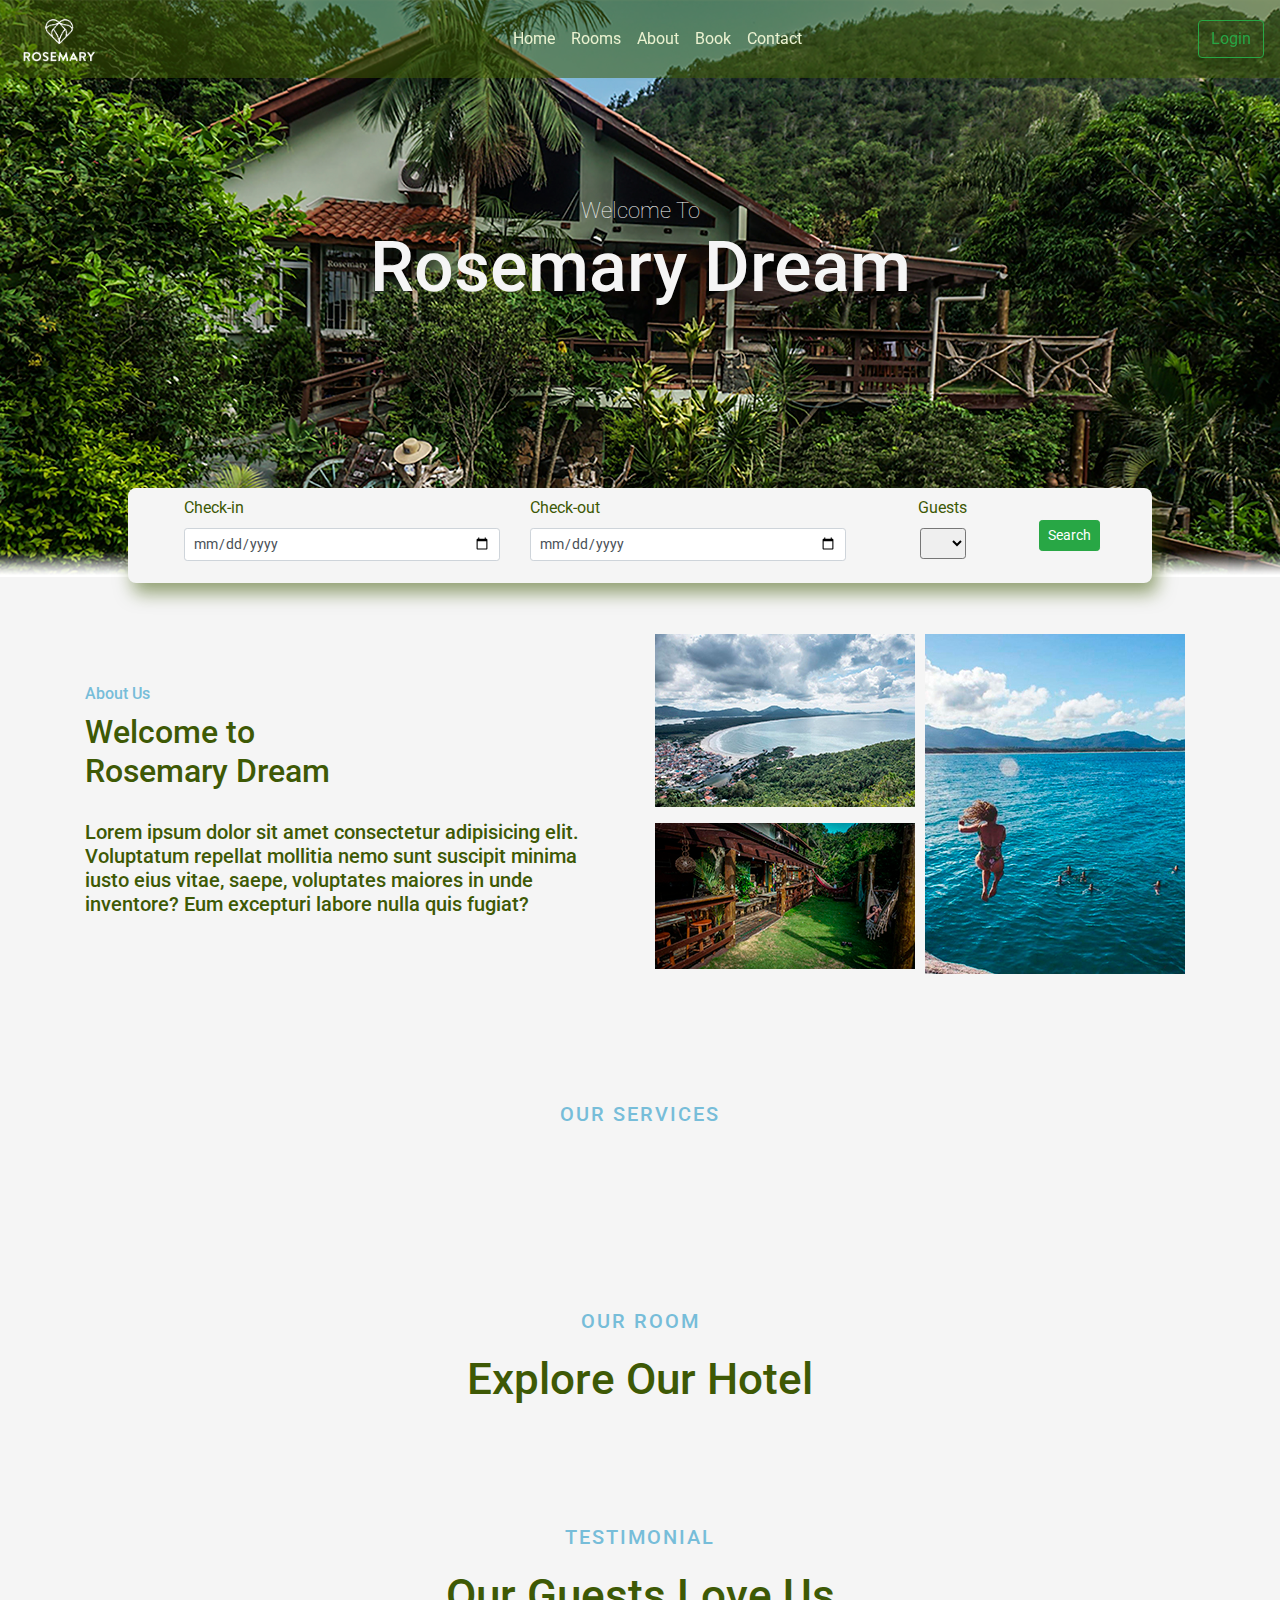
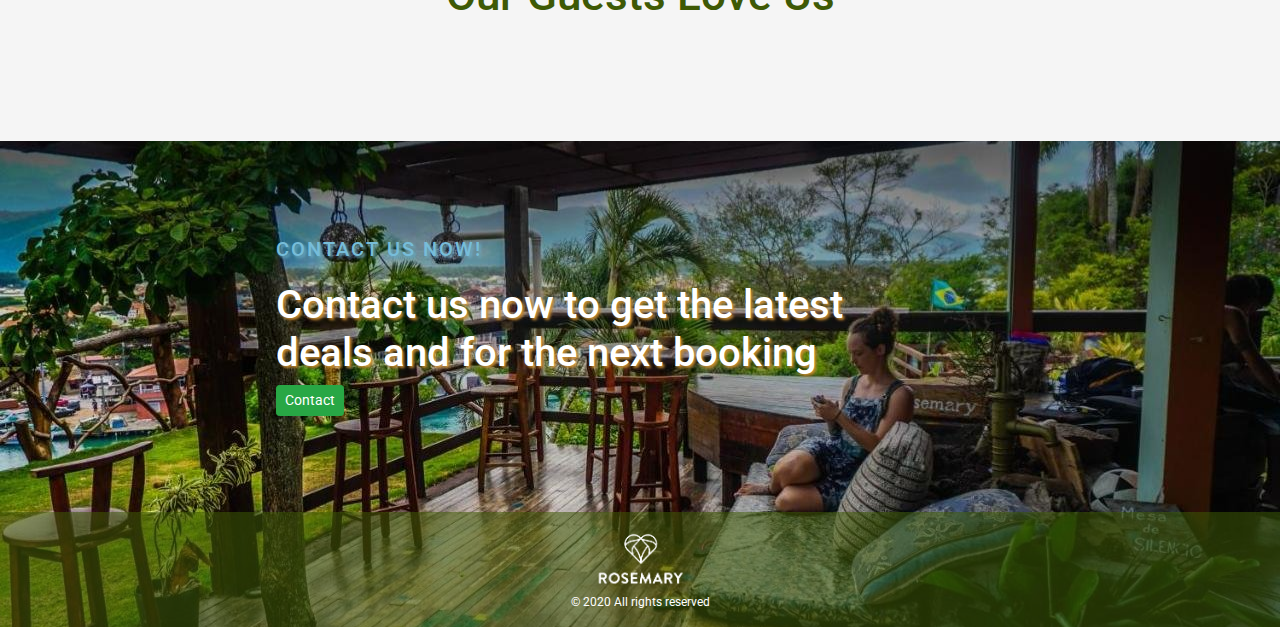
<file: index.html>
<!DOCTYPE html>
<html lang="en">
<head>
    <meta charset="UTF-8">
    <meta name="viewport" content="width=device-width, initial-scale=1.0">
    <title>Rosemary Dream</title>
    <!-- Bootstrap-css -->
    <link rel="stylesheet" href="css/bootstrap.css">
    <!-- Google-font -->
    <link href="https://fonts.googleapis.com/css2?family=Roboto:wght@300;700&display=swap" rel="stylesheet">
    <!-- Font-awesome-css -->
    <link rel="stylesheet" href="css/all.css">
    <!-- Style-css -->
    <link rel="stylesheet" href="css/style.css">
    <!-- Jquery-js-->   
    <script defer src="js/jquery-3.5.1.js"></script>
    <!-- Main-js -->
    <script defer src="js/room.js"></script>
    <script defer src="js/reserva.js"></script>
    <script defer src="js/main.js"></script>
    <script defer src="js/dom.js"></script>
</head>
<body class="bg-image">
    <nav class="navbar navbar-expand-lg bg-color sticky-top">
        <a class="navbar-brand" href="#">
          <img src="images/logo1.png" class="logo d-inline-block align-top" alt="logo" loading="lazy"></a>
          <button class="navbar-toggler" type="button" data-toggle="collapse" data-target="#navbarSupportedContent" aria-controls="navbarSupportedContent" aria-expanded="false" aria-label="Toggle navigation">
            <span class="navbar-toggler-icon"></span>
          </button>
        <div class="collapse navbar-collapse" id="navbarResponsive">
          <ul class="navbar-nav text-center mr-auto ml-auto">
            <li class="nav-item"><a class="nav-link" href="#">Home</a></li>
            <li class="nav-item"><a id="l1" class="nav-link" href="#room">Rooms</a></li>
            <li class="nav-item"><a id="l2"class="nav-link" href="#about">About</a></li>
            <li class="nav-item"><a class="nav-link" href="#">Book</a></li>
            <li class="nav-item"><a id="l3" class="nav-link" href="#contact">Contact</a></li>               
          </ul>
          <form class="form-inline">
            <button type="button" class="btn btn-outline-success" >Login</button>
          </form>
        </div>
    </nav>
    <!-- Home Hero Section Begin -->
    <section class="main-home">
      <div class="container">
          <div class="row align-items-center">
              <div class="col-12">
                  <div class="text-center">
                      <h6 class="welcome">Welcome To</h6>
                      <h1 id="rosemary" class="titulo">Rosemary Dream</h1>
                  </div>
              </div>
          </div>
      </div>
    </section>  
    <!-- Home Hero Section End -->

    <!-- Search Form Section Begin -->
    <section class="search-form">
        <div class="container bg-form col-xl-12 col-sm-12"> 
            <form class="row d-flex justify-content-center align-content-center">         
                <div class=" col-xl-4 col-sm-6">                                
                    <label for="check-in">Check-in</label>
                    <input class="form-control form-control-sm" type="date" name="check-in" id="check-in">   
                </div>                        
                <div class=" col-xl-4 col-sm-6">                                
                    <label for="check-out">Check-out</label>
                    <input class="form-control form-control-sm" type="date" name="check-out" id="check-out"> 
                </div>
                 <div class="form-row form-group flex-column align-items-center align-self-center col-xl-2 col-sm-6">                                
                    <label for="guests">Guests</label>
                    <select name="guests" id="pasajeros" class="form-control-sm" required></select>
                </div>
                <div class="align-self-center col-xl-1 col-sm-6">
                    <a href="#"><button onclick="pasajeroDatos()" id="book" type="button" class="btn btn-success btn-sm">Search</button></a>
                </div>
            </form>
        </div>
    </section>
    <!-- Search Form Section End -->

    <!-- Home About Section Begin -->
    <section>
      <div class="container" id="about">
          <div class="row align-items-center">
              <div class="col-12 col-lg-6">
                  <div class="section-about">
                      <h6>About Us</h6>
                      <h2 id="welcome">Welcome to <br>Rosemary Dream</h2>
                  </div>
                  <div class="mb-100">
                      <h5 id="about-text" class="">Lorem ipsum dolor sit amet consectetur adipisicing elit. Voluptatum repellat mollitia nemo sunt suscipit minima iusto eius vitae, saepe, voluptates maiores in unde inventore? Eum excepturi labore nulla quis fugiat?</h5>
                  </div>
              </div>

              <div class="col-12 col-lg-6">
                  <div class="about-us-thumbnail mb-100">
                      <div class="row no-gutters">
                          <div class="col-6">
                              <div class="single-thumb mb-3">
                                  <img id="imag" src="images/about/760962914.jpg" alt="">
                              </div>
                              <div class="single-thumb">
                                  <img src="images/about/761523229.jpg" alt="">
                              </div>
                          </div>
                          <div class="col-6">
                              <div class="single-thumb">
                                  <img src="images/about/761524108.jpg" alt="">
                              </div>
                          </div>
                      </div>
                  </div>
              </div>
          </div>
      </div>
    </section>
    <!-- Home About Section End -->  
  
     <!-- Services Section Begin -->
    <section id="services">
        <div class="row">
            <div class="col-lg-12">
                <div class="section-title">
                    <h5>OUR SERVICES</h5>
                </div>
            </div>
        </div>       
        <div class="container">
            <div id="services-items" class="row">
                <div class="col-lg-4 col-md-4 col-sm-6">
                    <div>
                        <img class="services-svg" src="images/services/service-1.svg" alt="">
                        <h4>Free Wi-Fi</h4>
                        <p class="services-text">Lorem ipsum dolor sit amet consectetur adipisicing elit. Eveniet cum deserunt repudiandae totam ratione enim corrupti laudantium animi odio. Quis nulla sit non ut molestiae sequi natus vero dolores praesentium?</p>
                    </div>
                </div>
                <div class="col-lg-4 col-md-4 col-sm-6">
                    <div>                    
                        <img class="services-svg" src="images/services/service-2.svg" alt="">
                        <h4>Premium Pool</h4>
                        <p class="services-text">Lorem ipsum dolor sit amet consectetur adipisicing elit. Adipisci, repellendus vitae nobis mollitia recusandae eius illum rem, nostrum amet incidunt, praesentium saepe reiciendis velit dolorum modi minima quasi et tenetur.</p>
                    </div>
                </div>
                <div class="col-lg-4 col-md-4 col-sm-6">
                    <div>
                        <img class="services-svg" src="images/services/service-3.svg" alt="">
                        <h4>Coffee Maker</h4>
                        <p class="services-text">Lorem ipsum dolor sit amet, consectetur adipisicing elit. Ipsa error illo, tempore unde dolores iste perferendis veritatis blanditiis dolore soluta nobis deleniti officiis tempora eligendi aperiam minus commodi nesciunt nihil!</p>
                    </div>
                </div>
                <div class="col-lg-4 col-md-4 col-sm-6">
                    <div>
                        <img class="services-svg" src="images/services/service-4.svg" alt="">
                        <h4>Bar Wine</h4>
                        <p class="services-text">Lorem ipsum dolor sit amet consectetur adipisicing elit. Quisquam modi, laudantium ea, maiores facilis cumque reprehenderit, fuga nostrum possimus eligendi blanditiis facere quia necessitatibus provident? Praesentium repudiandae quis nesciunt nostrum?</p>
                    </div>
                </div>
                <div class="col-lg-4 col-md-4 col-sm-6">
                    <div>
                        <img class="services-svg" src="images/services/service-5.svg" alt="">
                        <h4>TV HD</h4>
                        <p class="services-text">Lorem ipsum, dolor sit amet consectetur adipisicing elit. Commodi dolores quos earum reiciendis, at tempora perspiciatis, totam molestiae sequi, harum alias error ea inventore eveniet veritatis ad sit. Ratione, eveniet.</p>
                    </div>
                </div>
                <div class="col-lg-4 col-md-4 col-sm-6">
                    <div>
                        <img class="services-svg" src="images/services/service-6.svg" alt="">
                        <h4>Restaurant</h4>
                        <p class="services-text">Lorem ipsum dolor sit amet consectetur adipisicing elit. Magni, nesciunt! Maiores illum minus consequuntur, unde nihil optio provident incidunt accusamus corporis? Quaerat cumque perspiciatis in sint officia eum accusantium dolor?</p>
                    </div>
                </div>
            </div>
        </div>
    </section>
    <!-- Services Section End -->

    <!-- Room Section Begin -->
    <section id="room">
      <div class="container">
          <div class="row">
              <div class="col-lg-12">
                  <div class="section-title">
                      <h5>OUR ROOM</h5>
                      <h2>Explore Our Hotel</h2>
                  </div>
              </div>
          </div>
      </div>
      <div class="container-fluid">
          <div id="room-items" class="row">
              <div class="col-lg-3 col-md-6 col-sm-6 p-0">
                  <div class="room-item">
                    <img  src="images/index/standard.jpg" alt="">  
                    <div class="room-title">
                          <h4>Standard Room</h4>
                          <h2>$1000<span>/night</span></h2>
                      </div>
                      <a href="#">Booking Now</a>
                  </div>
              </div>
              <div class="col-lg-3 col-md-6 col-sm-6 p-0">
                  <div class="room-item">
                    <img  src="images/index/superior.jpg" alt="">
                      <div class="room-title">
                          <h4>Superior Room</h4>
                          <h2>$1500<span>/night</span></h2>
                      </div>
                      <a href="#">Booking Now</a>
                  </div>
              </div>
              <div class="col-lg-3 col-md-6 col-sm-6 p-0">
                  <div class="room-item">
                    <img  src="images/index/especial.jpg" alt="">
                      <div class="room-title">
                          <h4>Especial Room</h4>
                          <h2>$2000<span>/night</span></h2>
                      </div>
                      <a href="#">Booking Now</a>
                  </div>
              </div>
              <div class="col-lg-3 col-md-6 col-sm-6 p-0">
                  <div class="room-item">
                    <img  src="images/index/suit.jpg" alt="">
                      <div class="room-title">
                          <h4>Suit Room</h4>
                          <h2>$2500<span>/night</span></h2>
                      </div>
                      <a href="#">Booking Now</a>
                  </div>
              </div>
          </div>
      </div>
    </section>
    <!-- Home Room Section End -->

    <!-- Testimonial Section Begin -->
    <section id="testimonial" class="container">
        <div class="row">
            <div class="col-lg-12">
                <div class="section-title">
                    <h5>Testimonial</h5>
                    <h2>Our Guests Love Us</h2>
                </div>
            </div>
        </div>
        <div id="testimonial-item">
            <div class="card-group" id="testimonial-guests">               
            </div>
        </div>
    </section>
    <!-- Testimonial Section End -->

    <!-- Contact Section Begin -->
    <section id="contact" class="contact-bg">
      <div class="container-fluid">
          <div class="row d-flex justify-content-center">
              <div class="col-lg-8 text-center">
                <div class="section-title-contact m-5 py-5">
                  <h5>CONTACT US NOW!</h5>
                  <h2>Contact us now to get the latest deals and for the next booking</h2>
                  <button class="btn btn-success btn-sm">Contact</button>
                </div>
              </div>
          </div>
      </div>
      <!-- Footer Section Begin -->
      <footer class="footer bg-color">
        <div class="row">
          <div class="col-12 d-flex flex-column  align-items-center">
            <a href="#"><img src="images/logo1.png" class="logo-footer" alt="logo"></a>
            <p class="text-footer">© 2020 All rights reserved</p>
          </div>
        </div>
      </footer>
    </section>
    <!-- Footer Section End -->

   <!-- Popper-js-->
   <script src="js/popper.min.js"></script> 
   <!-- Bootstrap-js-->
   <script src="js/bootstrap.js"></script>  
</body>
</html>
</file>
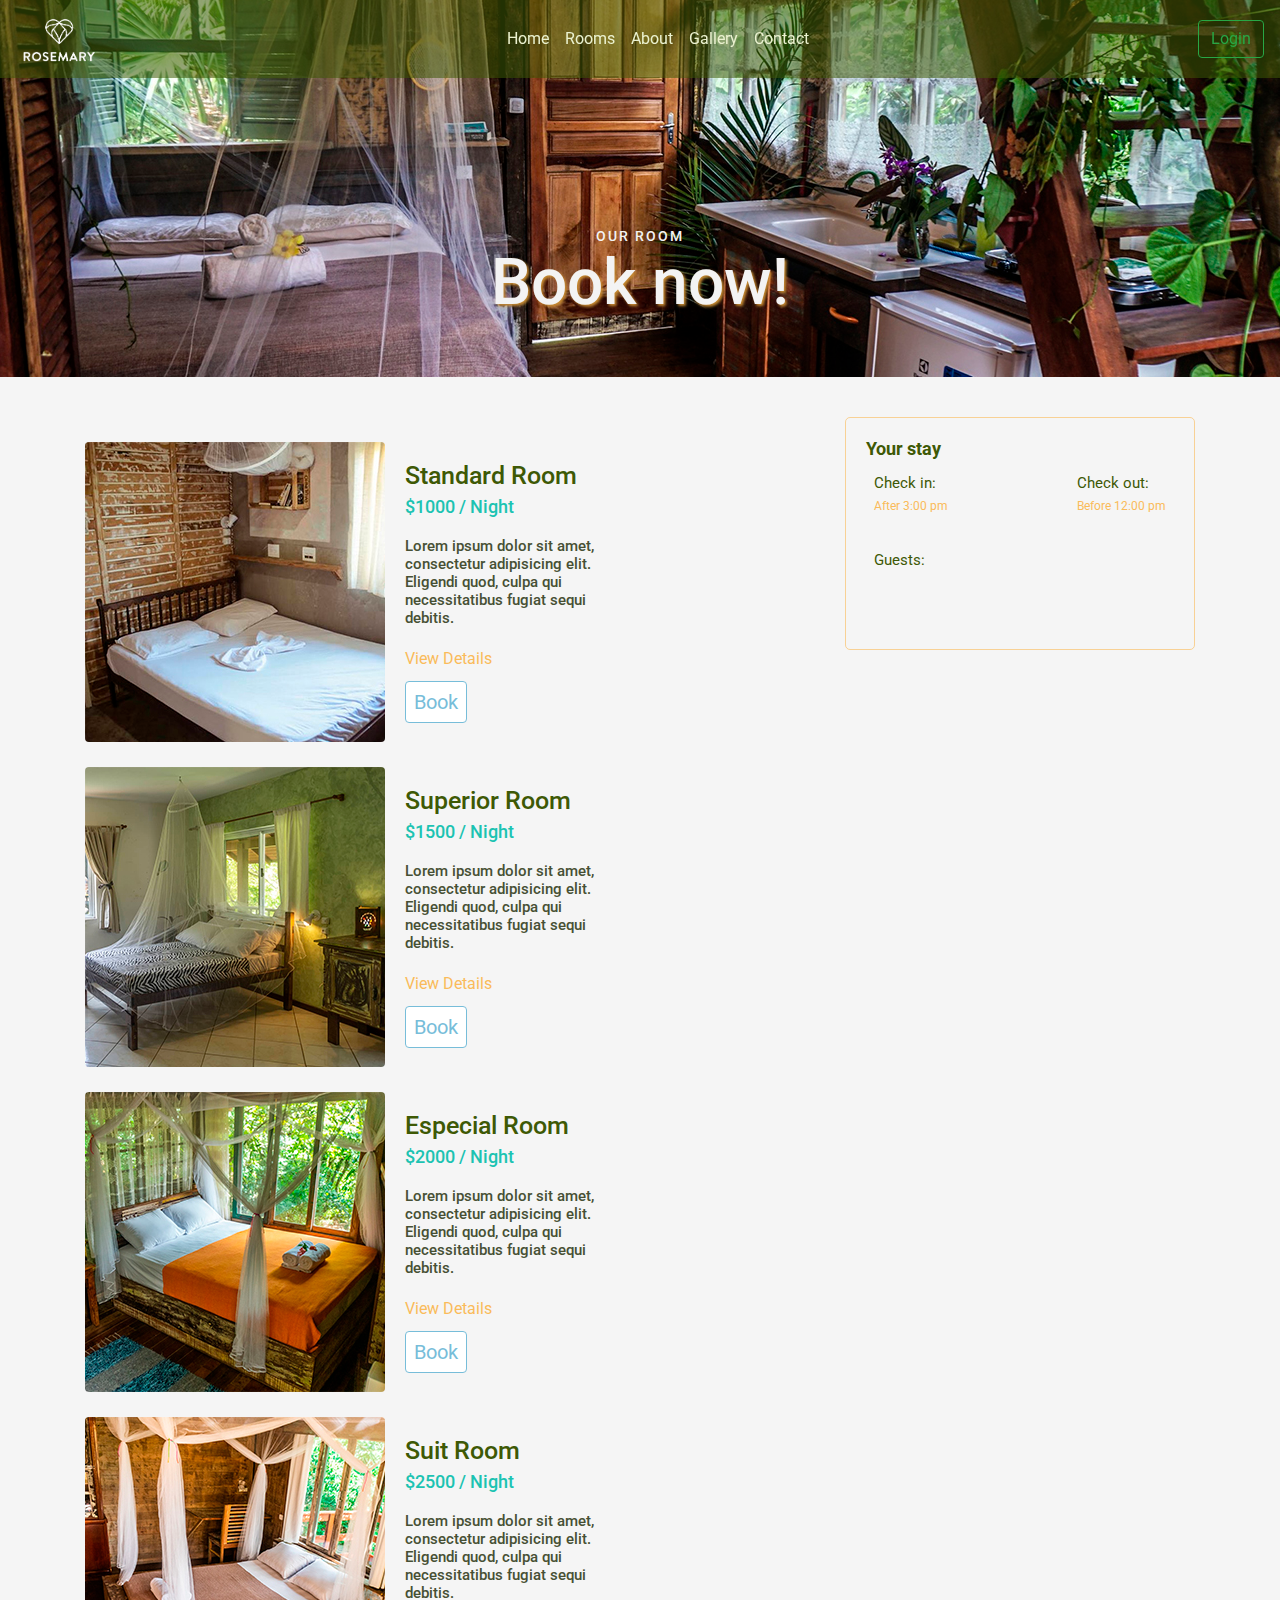
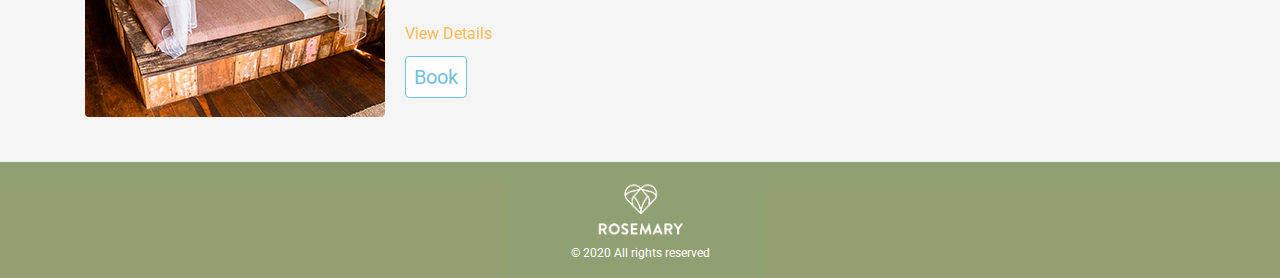
<file: room.html>
<!DOCTYPE html>
<html lang="en">
<head>
    <meta charset="UTF-8">
    <meta name="viewport" content="width=device-width, initial-scale=1.0">
    <title>Rosemary Dream</title>
    <!-- Bootstrap-css -->
    <link rel="stylesheet" href="css/bootstrap.css">
    <!-- Google-font -->
    <link href="https://fonts.googleapis.com/css2?family=Roboto:wght@300;700&display=swap" rel="stylesheet">
    <!-- Style-css -->
    <link rel="stylesheet" href="css/style.css">
    <!-- Jquery-js-->   
    <script defer src="js/jquery-3.5.1.js"></script> 
    <!-- Main-js -->
    <script defer src="js/reserva.js"></script>
    <script defer src="js/room.js"></script>
    <!-- <script defer src="js/main.js"></script> -->
</head>
<body>
    <header class="bg-header bg-img">
      <nav class="navbar navbar-expand-lg bg-color sticky-top">
        <a class="navbar-brand" href="index.html">
          <img id="logo" src="images/logo1.png" class="logo d-inline-block align-top" alt="logo" loading="lazy"></a>
          <button class="navbar-toggler" type="button" data-toggle="collapse" data-target="#navbarSupportedContent" aria-controls="navbarSupportedContent" aria-expanded="false" aria-label="Toggle navigation">
            <span class="navbar-toggler-icon"></span>
          </button>
        <div class="collapse navbar-collapse" id="navbarResponsive">
          <ul class="navbar-nav text-center mr-auto ml-auto">
            <li class="nav-item"><a class="nav-link" href="index.html">Home</a></li>
            <li class="nav-item"><a class="nav-link" href="#">Rooms</a></li>
            <li class="nav-item"><a class="nav-link" href="#">About</a></li>
            <li class="nav-item"><a class="nav-link" href="#">Gallery</a></li>
            <li class="nav-item"><a class="nav-link" href="#">Contact</a></li>               
          </ul>
          <form class="form-inline">
            <button class="btn btn-outline-success" type="submit">Login</button>
          </form>
        </div>
      </nav>
      <div class="row">
        <div class="col-lg-12">
            <div class="section-title-room">
                <h5>OUR ROOM</h5>
                <h2>Book now!</h2>
            </div>
        </div>
      </div>
    </header>
    <!-- Rooms Area Begin -->
    <div class="section-padding-100-0">
      <div class="container">
        <div class="row">
         
          <div class="col-12 col-lg-8">          
            <!-- Single Room Area -->
            <div class="single-room-area d-flex align-items-center">
              <div class="room-thumbnail">
                <a href=""><img src="images/room/standar-1.jpg" alt=""></a>
              </div>
              <!-- Room Content -->
              <div class="room-content">
                <h2>Standard Room</h2>
                <h4>$1000 <span>/ Night</span></h4>
                <h6>Lorem ipsum dolor sit amet, consectetur adipisicing elit. Eligendi quod, culpa qui necessitatibus fugiat sequi debitis.</h6> 
                <a href="#">View Details</a>
                <button onclick="book(1)" class="btn btn-room">Book</button>
              </div>
            </div>
            <!-- Single Room Area End-->

            <!-- Single Room Area -->
            <div class="single-room-area d-flex align-items-center">
              <!-- Room Thumbnail -->
              <div class="room-thumbnail">
                <a href=""><img src="images/room/superior.jpg" alt=""></a>
              </div>
              <!-- Room Content -->
              <div class="room-content">
                <h2>Superior Room</h2>
                <h4>$1500 <span>/ Night</span></h4>
                <h6>Lorem ipsum dolor sit amet, consectetur adipisicing elit. Eligendi quod, culpa qui necessitatibus fugiat sequi debitis.</h6>
                <a href="#">View Details</a>
                <button onclick="book(2)" class="btn btn-room">Book</button>
              </div>
            </div>
            <!-- Single Room Area End-->

            <!-- Single Room Area -->
            <div class="single-room-area d-flex align-items-center">
              <!-- Room Thumbnail -->
              <div class="room-thumbnail">
                <a href=""><img src="images/room/especial.jpg" alt=""></a>
              </div>
              <!-- Room Content -->
              <div class="room-content">
                <h2>Especial Room</h2>
                <h4>$2000 <span>/ Night</span></h4>
                <h6>Lorem ipsum dolor sit amet, consectetur adipisicing elit. Eligendi quod, culpa qui necessitatibus fugiat sequi debitis.</h6> 
                <a href="#">View Details</a>
                <button onclick="book(3)" class="btn btn-room">Book</button>
              </div>
            </div>
            <!-- Single Room Area End-->

            <!-- Single Room Area -->
            <div class="single-room-area d-flex align-items-center">
              <!-- Room Thumbnail -->
              <div class="room-thumbnail">
                <a href=""><img src="images/room/suit.jpg" alt=""></a>
              </div>
              <!-- Room Content -->
              <div class="room-content">
                <h2>Suit Room</h2>
                <h4>$2500 <span>/ Night</span></h4>
                <h6>Lorem ipsum dolor sit amet, consectetur adipisicing elit. Eligendi quod, culpa qui necessitatibus fugiat sequi debitis.</h6> 
                <a href="#">View Details</a>
                <button onclick="book(4)" class="btn btn-room">Book</button>
              </div>
            </div>
            <!-- Single Room Area End-->
          </div>
          <!-- Hotel Reservation Area -->
          <div class="col-12 col-lg-4 st">
            <div id="hotel-reservation" class="reservation-area ">
                <h5 class="card-title">Your stay</h5>
                <div class="row d-flex justify-content-between mx-2">
                  <p class="card-text" id="check-in-p">Check in:<br>
                    <span class="card-text-sub">After 3:00 pm</span>
                  </p>
                  <p class="card-text" id="check-out-p">Check out:<br>
                    <span class="card-text-sub">Before 12:00 pm</span>
                  </p>
                </div>
                <div class="form-group mx-2">
                  <p class="card-text" id="pasajero-select">Guests:</p> 
                </div>
                <p class="text-total mx-2" id="valor-total"></p> 
               <button id="booking" type="submit" class="btn btn-room invisible">Continue to book</button>
            </div>
          </div>
        </div>
      </div>
    </div> 
    <!-- Rooms Area End -->

    <!-- Contact Form Begin -->
    <div id="contact-form" class="container mb-5">
      <h3 id="titulo-reserva"></h3>
      <form action="thank.html" method="post" enctype="multipart/form-data">
        <!-- Contact Information -->
        <div class="col my-3">
          <div class="card">
              <div class="card-body ">
                <div class="d-flex justify-content-center align-content-center">
                  <div class="col-6">
                    <h5 class="mb-4">Contact Information</h5>
                    <div class="form-row mb-2">
                        <div class="col">
                            <label for="name">First Name*</label>
                            <input type="text" class="form-control form-control-sm" id="name" placeholder="" required>
                        </div>
                        <div class="col">
                            <label for="last-name">Last Name*</label>
                            <input type="text" class="form-control form-control-sm" id="last-name" placeholder="" required>
                        </div>
                    </div>
                    <div class="form-row mb-2">
                        <div class="col">
                            <label for="phone">Phone*</label>
                            <input type="tel" class="form-control form-control-sm" id="phone" placeholder="" required>
                        </div>
                        <div class="col">
                            <label for="email">Email</label>
                            <input type="email" class="form-control form-control-sm" id="email" placeholder="" required> 
                            <small id="emailHelp" class="email-help form-text text-muted">This is the email we will send your confirmation to.</small>
                        </div>
                    </div>
                    <div class="form-row mb-2">
                        <div class="col">
                            <label for="country">Country</label>
                            <input type="text" id="country" class="form-control form-control-sm"></input>   
                        </div>
                        <div class="col">
                            <label for="city">City</label>
                            <input type="text" class="form-control form-control-sm" id="city">
                        </div>
                    </div>
                    <div class="form-row mb-2">
                        <div class="col">
                            <label for="address">Address</label>
                            <input type="text" class="form-control form-control-sm" id="address">
                        </div>
                        <div class="col">
                            <label for="postal-code">Postal Code</label>
                            <input type="number" class="form-control form-control-sm" id="postal-code">
                        </div>
                    </div>
                    <div class="form-row mb-2 mt-3">
                        <div class="col">
                            <label for="message">Additional Details and Preferences</label>
                            <textarea class="form-control" id="message" rows="4" placeholder="Please note your requests or special needs"></textarea>
                        </div>
                    </div>
                  </div>
                  <div class="col-6">
                    <h5 class="mb-4">Payment information</h5>
                    <div class="form-row mb-2">
                      <div class="col">
                          <ul class="nav bg-light nav-pills rounded nav-fill mb-3" role="tablist">
                              <li class="nav-item">
                                  <a class="nav-link" data-toggle="pill" href="#nav-tab-card">
                                  <i class="fa fa-credit-card"></i> Credit Card</a></li>
                              <li class="nav-item">
                                  <a class="nav-link" data-toggle="pill" href="#nav-tab-paypal">
                                  <i class="fab fa-paypal"></i>Paypal</a></li>
                              <li class="nav-item">
                                  <a class="nav-link" data-toggle="pill" href="#nav-tab-bank">
                                  <i class="fa fa-university icon"></i>Bank Transfer</a></li>
                          </ul>
                      </div>
                    </div>

                    <div class="form-row mb-2">
                        <div class="col">
                            <label for="username">Full name (on the card)</label>
                            <input type="text" class="form-control form-control-sm" name="username" required> 
                        </div>
                    </div>
                    <div class="form-row mb-2">
                        <label for="cardNumber">Card number</label>
                        <div class="input-group">
                            <input type="text" class="form-control form-control-sm" name="cardNumber" required>
                        </div>
                    </div> 

                    <div class="form-group mb-2">
                        <label><span class="hidden-xs">Expiration</span> </label>
                        <div class="input-group">
                            <input type="number" class="form-control form-control-sm" placeholder="MM" name="" required>
                            <input type="number" class="form-control form-control-sm" placeholder="YY" name="" required>
                        </div>
                    </div>

                    <div class="form-group mb-2">
                        <label data-toggle="tooltip" title="" data-original-title="3 digits code on back side of the card">CVV <i class="fa fa-question-circle"></i></label>
                        <input type="number" class="form-control form-control-sm" required="">
                    </div>
                  </div>
                </div>
                <div class="form-row my-3 d-flex justify-content-end">
                  <div class="col-6 ">
                      <input class="btn btn-room btn-block" type="reset" value="Delete data">
                      <button class="btn btn-room btn-block" type="submit"> Confirm booking</button>
                  </div>
                </div>
              </div>
          </div>
        </div>
      </form>
    </div>

    <!-- Footer Section Begin -->
    <footer class="footer bg-color">
      <div class="row">
        <div class="col-12 d-flex flex-column  align-items-center">
          <a href="#"><img src="images/logo1.png" class="logo-footer" alt="logo"></a>
          <p class="text-footer">© 2020 All rights reserved</p>
        </div>
      </div>
    </footer>
    <!-- Footer Section End -->

   <!-- Popper-js-->
   <script src="js/popper.min.js"></script> 
   <!-- Bootstrap-js-->
   <script type="text/javascript" src="js/bootstrap.js"></script>  
</body>
</html>
</file>
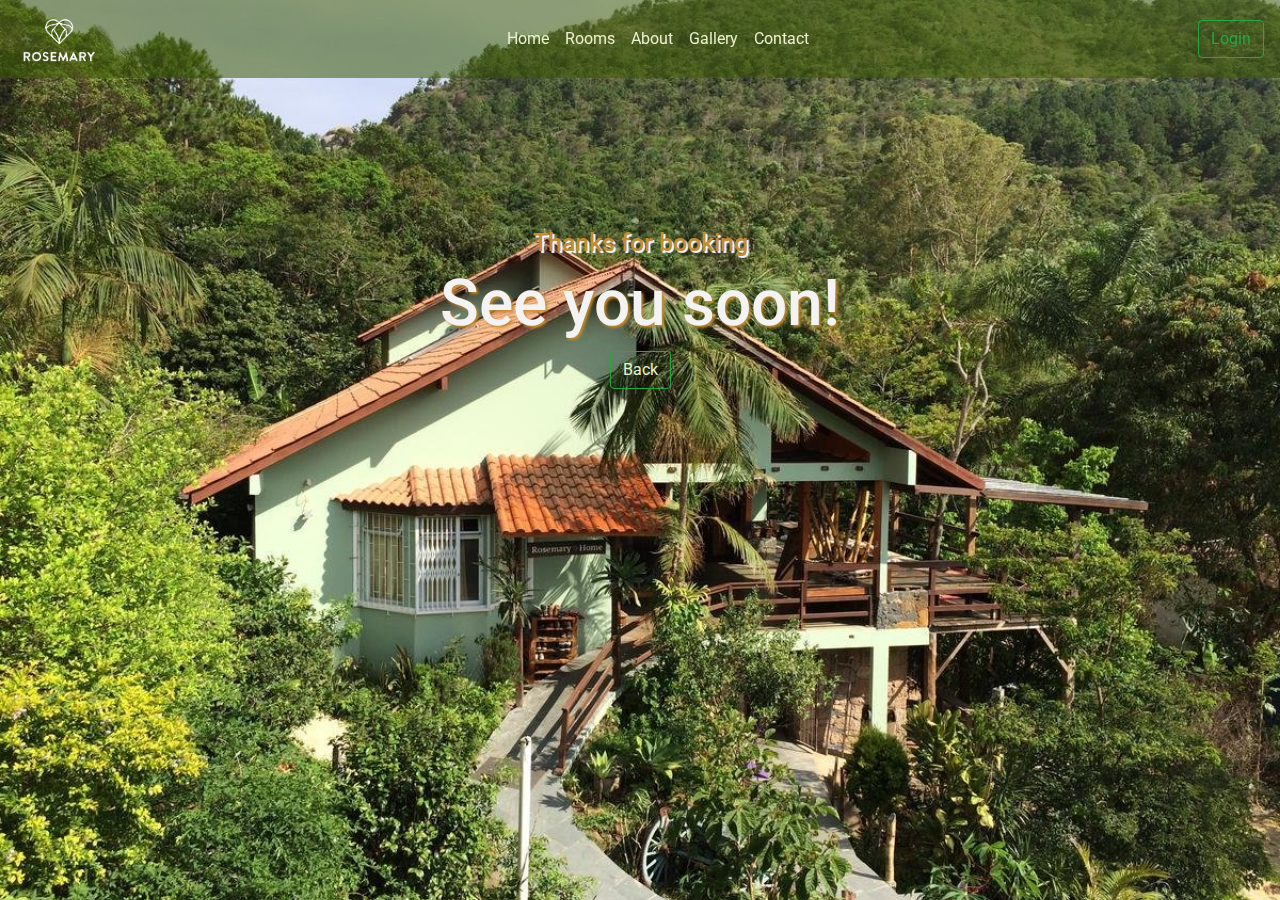
<file: thank.html>
<!DOCTYPE html>
<html lang="en">
<head>
    <meta charset="UTF-8">
    <meta name="viewport" content="width=device-width, initial-scale=1.0">
    <title>Rosemary Dream</title>
    <!-- Bootstrap-css -->
    <link rel="stylesheet" href="css/bootstrap.css">
    <!-- Google-font -->
    <link href="https://fonts.googleapis.com/css2?family=Roboto:wght@300;700&display=swap" rel="stylesheet">
    <!-- Style-css -->
    <link rel="stylesheet" href="css/style.css">
    <!-- Jquery-js-->   
    <script defer src="js/jquery-3.5.1.js"></script> 
    <!-- Main-js -->
    <script defer src="js/reserva.js"></script>
    <script defer src="js/room.js"></script>
    <!-- <script defer src="js/main.js"></script> -->
</head>
<body>
    <header class="bg-header-thank bg-img">
      <nav class="navbar navbar-expand-lg bg-color sticky-top">
        <a class="navbar-brand" href="index.html">
          <img id="logo" src="images/logo1.png" class="logo d-inline-block align-top" alt="logo" loading="lazy"></a>
          <button class="navbar-toggler" type="button" data-toggle="collapse" data-target="#navbarSupportedContent" aria-controls="navbarSupportedContent" aria-expanded="false" aria-label="Toggle navigation">
            <span class="navbar-toggler-icon"></span>
          </button>
        <div class="collapse navbar-collapse" id="navbarResponsive">
          <ul class="navbar-nav text-center mr-auto ml-auto">
            <li class="nav-item"><a class="nav-link" href="index.html">Home</a></li>
            <li class="nav-item"><a class="nav-link" href="#">Rooms</a></li>
            <li class="nav-item"><a class="nav-link" href="#">About</a></li>
            <li class="nav-item"><a class="nav-link" href="#">Gallery</a></li>
            <li class="nav-item"><a class="nav-link" href="#">Contact</a></li>               
          </ul>
          <form class="form-inline">
            <button class="btn btn-outline-success" type="submit">Login</button>
          </form>
        </div>
      </nav>
      <div class="row">
        <div class="col-lg-12">
            <div class="section-title-room">
              <h3 class="thank-title">Thanks for booking</h3>  
              <h2>See you soon!</h2>
              <a class="btn btn-outline-success"  href="index.html">Back</a>
            </div>
        </div>
      </div>
    </header>     

   <!-- Popper-js-->
   <script src="js/popper.min.js"></script> 
   <!-- Bootstrap-js-->
   <script type="text/javascript" src="js/bootstrap.js"></script>  
</body>
</html>
</file>
<file: css/style.css>
*{
  margin: 0;
  padding: 0;
}
html, body{
  font-family: 'Roboto', sans-serif;
  color: #3e5905;
  background-color: whitesmoke;
  overflow-x: hidden;
}

/* Navbar */
.bg-color{
  background-color: #3e59058c;
}
.logo{
  width: 85px;
  height: auto;
}
a:link{
  font-size: 16px;
  color:#EBF2D0;
  background-color: transparent;
  text-decoration: none;
}
a:visited{
  color: #EBF2D0;
  background-color: transparent;
  text-decoration: none;
}
a:hover{ color: #77BDD9; }

/* Home */
.main-home{
  width: 100%;
  margin-bottom: 14%;
  padding-top: 70px;
}
.bg-image{
  background-image: url("../images/index/bg.png");
  background-repeat: no-repeat;
}
@media(min-width:992px){
  .bg-image{
    background-image: url("../images/index/bg-992.png");
    background-repeat: no-repeat;
  }
}
@media(max-width:576px){
  .bg-image{
    background-image: url("../images/index/bg-576.png");
    background-repeat: no-repeat;
  }
}
.titulo{
  color: whitesmoke;
  font-size: 70px;
  margin: 0;
}
.welcome{
  color: whitesmoke;
  font-size: 22px;
  font-weight: lighter;
  margin: 50px 0px 0px;
}
@media(max-width:576px){
  .titulo{
    font-size: 45px;
  }
  .welcome{
    font-size: 18px;
  }
}
/* Search Form Section */
.search-form{
  margin: 4% 0;
  padding-left: 10%;
  padding-right: 10%;
}
.bg-form{
  background-color: whitesmoke;
  width: 100%;
  height: auto;
  padding: 0.5rem;
  border-radius: 0.5rem;
  box-shadow: 5px 10px 18px #3e59058c; 
}

/* About Section */
#about{
  margin-bottom: 10%;
}
.section-about{
  margin-bottom: 30px; 
}
.section-about h6{
  margin-bottom: 10px;
  color: #77BDD9; 
}

/*  Services Section  */ 
#services{
  margin-bottom: 10%;
}
.services-svg{
  width: 50px;
  height: 36px;
  margin: 5px 0;
}
.services-text{
  font-size: 14px;
}

/* Home Room Section */
#room{
  margin-bottom: 5%;
}
.section-title{
  margin-bottom: 55px;
  text-align: center;
}
.section-title h5{
  color: #77BDD9;
  text-transform: uppercase;
  letter-spacing: 2px;
  margin-bottom: 20px;
}
.section-title h2{
  font-size: 44px;
}
.room-item{
  width: 320px;
  height: 490px;
  position: relative;
  margin-right: 15px;
  margin-bottom: 15px;
}
.room-title {
  position: absolute;
  left: 0;
  top: 100%;
  width: 100%;
  padding: 0 25px;
  margin-top: -120px;
}
.room-title h4{
  font-size: 28px;
  color:#fabb5a;
  text-shadow: 2px 2px 2px #7a4f0e;
  margin-bottom: 5px;
}
.room-title h2{
  font-size: 20px;
  color: #fabb5a;
  position: relative;
}
.room-item a{
  font-size: 18px;
  color:  #77BDD9;
  position: relative;
  display: inline-block;
  position: absolute;
  left: 25px;
  bottom: 0px;
  opacity: 0;
  visibility: hidden;
  transition: all, 0.5s;
}
.room-item:hover a{
  bottom: 32px;
  opacity: 1;
  visibility: visible;
}

/* Testimonial Section */
#testimonial{
  margin-bottom: 5%;
}
.card-text-testimonial{
  font-size: 15px;
}
.card-i-testimonial i{
  font-size: 15px;
  color:#fabb5a;
}
.card-title-testimonial{
  font-size: 22px;
  font-weight: bold;
  margin: 10px;
  color:  #77BDD9;
}
.card-city-testimonial{
  font-size: 15px;
  color:  #77BDD9;
}

/* Contact Section */
.contact-bg{
  background-image: url("../images/index/761523457.jpg");
  background-repeat: no-repeat;
  background-position: center;
  background-size: cover;
}
.section-title-contact{
  width: 70%;
  margin-bottom: 55px;
  text-align: left;
}
.section-title-contact h5{
  color: #77BDD9;
  text-shadow: 2px 2px 3px #6aaac3;
  letter-spacing: 2px;
  margin-bottom: 20px;
}
.section-title-contact h2{
  font-size: 40px;
  color:#ffffff;
  text-shadow: 2px 2px 3px #c78b32;
}

/* Footer Section */
.logo-footer{
  margin: 15px 0 5px;
  width: 100px;
  height: auto;
}
.text-footer{
  font-size: 12px;
  color: #ffffff;
}

/* Room */
.card-title{
  font-size: 18px;
  font-weight: bold;
}
.card-text{
  font-size: 15px;
}
.card-text-sub{
  font-size: 12px;
  color:  #fabb5a;
}
.text-total{
  font-weight: bold;
}
.bg-header{
  background-image: url("../images/room/suit-bg.jpg");
  background-position: center;
}
.bg-img{
  min-height: 377px;
}

/*  Rooms Area */
.section-title-room{
  margin: 150px 0 10px;
  text-align: center;
  color: #f3f3f3;
}
.section-title-room h5{
  font-size: 14px;
  text-transform: uppercase;
  letter-spacing: 2px;
  margin: 0;
}
.section-title-room h2{
  font-size: 64px;
  text-shadow: 2px 2px 3px #c78b32;
}
.section-padding-100-0 {
  padding-top: 40px;
  padding-bottom: 20px;
}
.single-room-area{
  margin: 25px 0;
}
.room-thumbnail img {
  width: 300px;
  border-radius: 4px;
}
.room-content{
  margin: 15px 20px;
}
.room-content h2{
  font-size: 25px;
  margin-bottom: 5px;
}
.room-content h4{
  font-size: 18px;
  color: #1cc3b2;
  margin-bottom: 20px;
}
.room-content h6{
  width: 50%;
  font-size: 15px;
  color: #475034;
  margin-bottom: 20px;
}
@media (max-width: 576px){
  .room-content h6{
    width: 300px;
    font-size: 15px;
    color: #475034;
    margin-bottom: 20px;
  }
}
.room-content a{
  display: block;
  padding-bottom: 10px;
  color: #fabb5a;
}
.btn-room{
  padding: 5px 8px;
  font-size: 20px;
  color: #77BDD9;
  background-color: #fff;
  border-color: #77BDD9;
}
.btn-room:hover {
  color: #fff;
  background-color: #77BDD9;
  border-color: #77BDD9;
}
.reservation-area{
  padding: 20px;
  border:0.5px solid #faba5a9d;
  border-radius: 5px;
}

/* Form Reservation */
.email-help{
  font-size: 14px;
}
.nav-pills .nav-link {
  color: #3e5905;
  background-color: whitesmoke;
}

.bg-header-thank{
  background-image: url("../images/thank.jpg");
  background-repeat: no-repeat;
  background-position: center;
  background-size: cover;
  height: 100vh;
}
.thank-title{
  color:#c78b32;
  font-size: 25px;
  text-shadow: 2px 2px 1px rgb(255, 255, 255);
}
</file>
